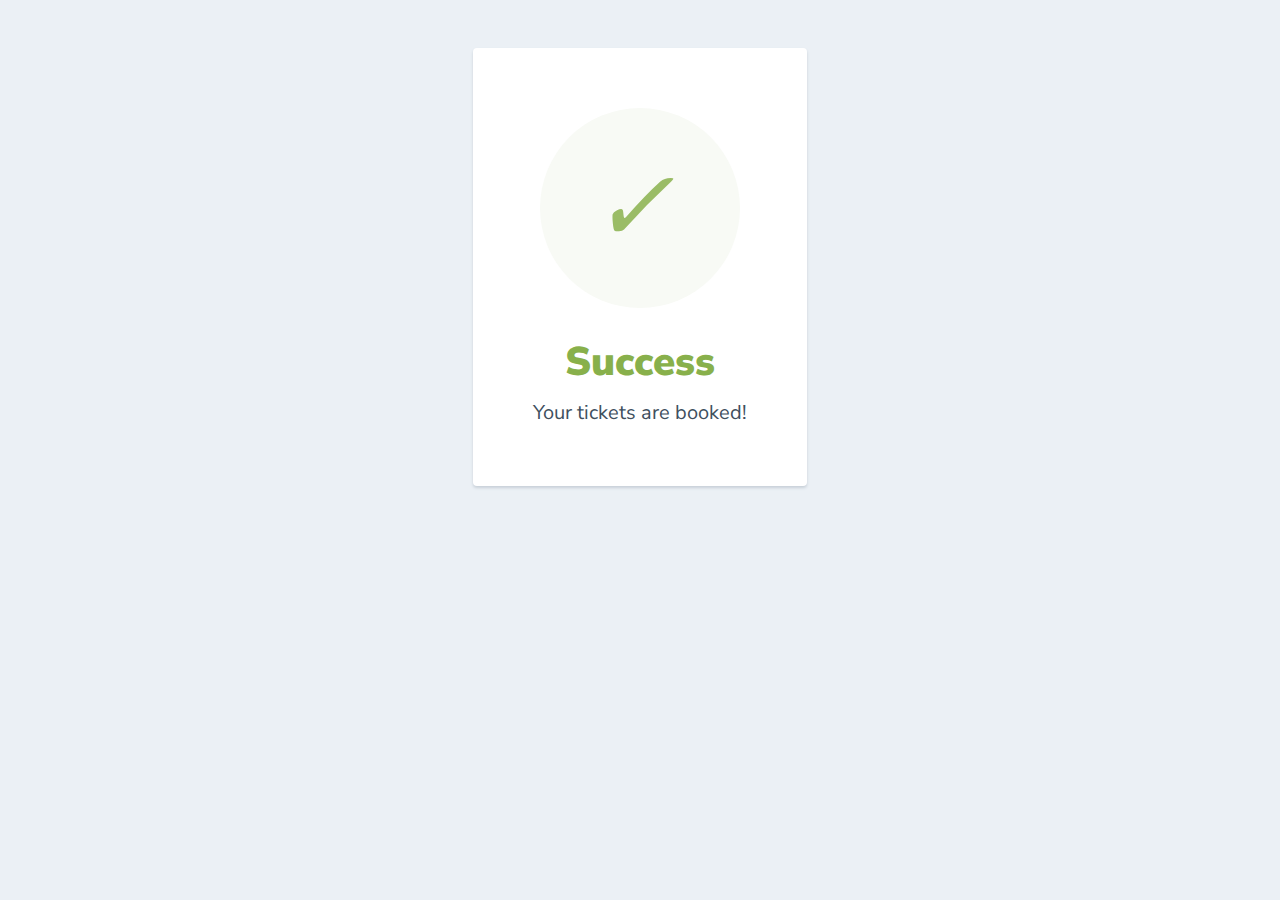
<file: Frontend/src/app/success/success.component.html>
<html>
  <head>
    <link href="https://fonts.googleapis.com/css?family=Nunito+Sans:400,400i,700,900&display=swap" rel="stylesheet">
  </head>
    <style>
      body {
        text-align: center;
        padding: 40px 0;
        background: #EBF0F5;
      }
        h1 {
          color: #88B04B;
          font-family: "Nunito Sans", "Helvetica Neue", sans-serif;
          font-weight: 900;
          font-size: 40px;
          margin-bottom: 10px;
        }
        p {
          color: #404F5E;
          font-family: "Nunito Sans", "Helvetica Neue", sans-serif;
          font-size:20px;
          margin: 0;
        }
      i {
        color: #9ABC66;
        font-size: 100px;
        line-height: 200px;
        margin-left:-15px;
      }
      .card {
        background: white;
        padding: 60px;
        border-radius: 4px;
        box-shadow: 0 2px 3px #C8D0D8;
        display: inline-block;
        margin: 0 auto;
      }
    </style>
    <body>
      <div class="card">
      <div style="border-radius:200px; height:200px; width:200px; background: #F8FAF5; margin:0 auto;">
        <i class="checkmark">✓</i>
      </div>
        <h1>Success</h1> 
        <p>Your tickets are booked!<br/></p>
      </div>
    </body>
</html>
</file>
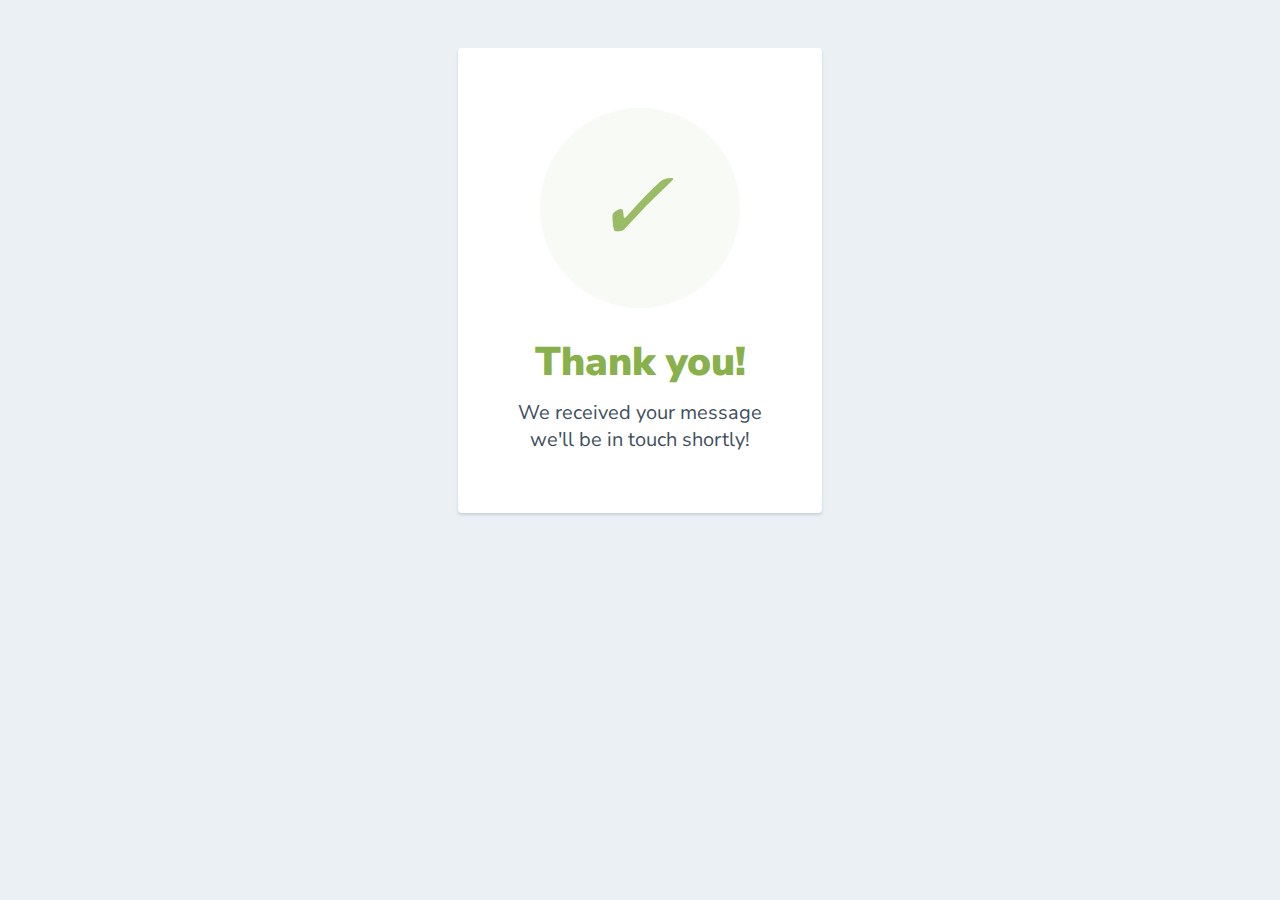
<file: Frontend/src/app/thankyou/thankyou.component.html>
<html>
  <head>
    <link href="https://fonts.googleapis.com/css?family=Nunito+Sans:400,400i,700,900&display=swap" rel="stylesheet">
  </head>
    <style>
      body {
        text-align: center;
        padding: 40px 0;
        background: #EBF0F5;
      }
        h1 {
          color: #88B04B;
          font-family: "Nunito Sans", "Helvetica Neue", sans-serif;
          font-weight: 900;
          font-size: 40px;
          margin-bottom: 10px;
        }
        p {
          color: #404F5E;
          font-family: "Nunito Sans", "Helvetica Neue", sans-serif;
          font-size:20px;
          margin: 0;
        }
      i {
        color: #9ABC66;
        font-size: 100px;
        line-height: 200px;
        margin-left:-15px;
      }
      .card {
        background: white;
        padding: 60px;
        border-radius: 4px;
        box-shadow: 0 2px 3px #C8D0D8;
        display: inline-block;
        margin: 0 auto;
      }
    </style>
    <body>
      <div class="card">
      <div style="border-radius:200px; height:200px; width:200px; background: #F8FAF5; margin:0 auto;">
        <i class="checkmark">✓</i>
      </div>
        <h1>Thank you!</h1> 
        <p>We received your message<br/> we'll be in touch shortly!</p>
      </div>
    </body>
</html>
</file>
